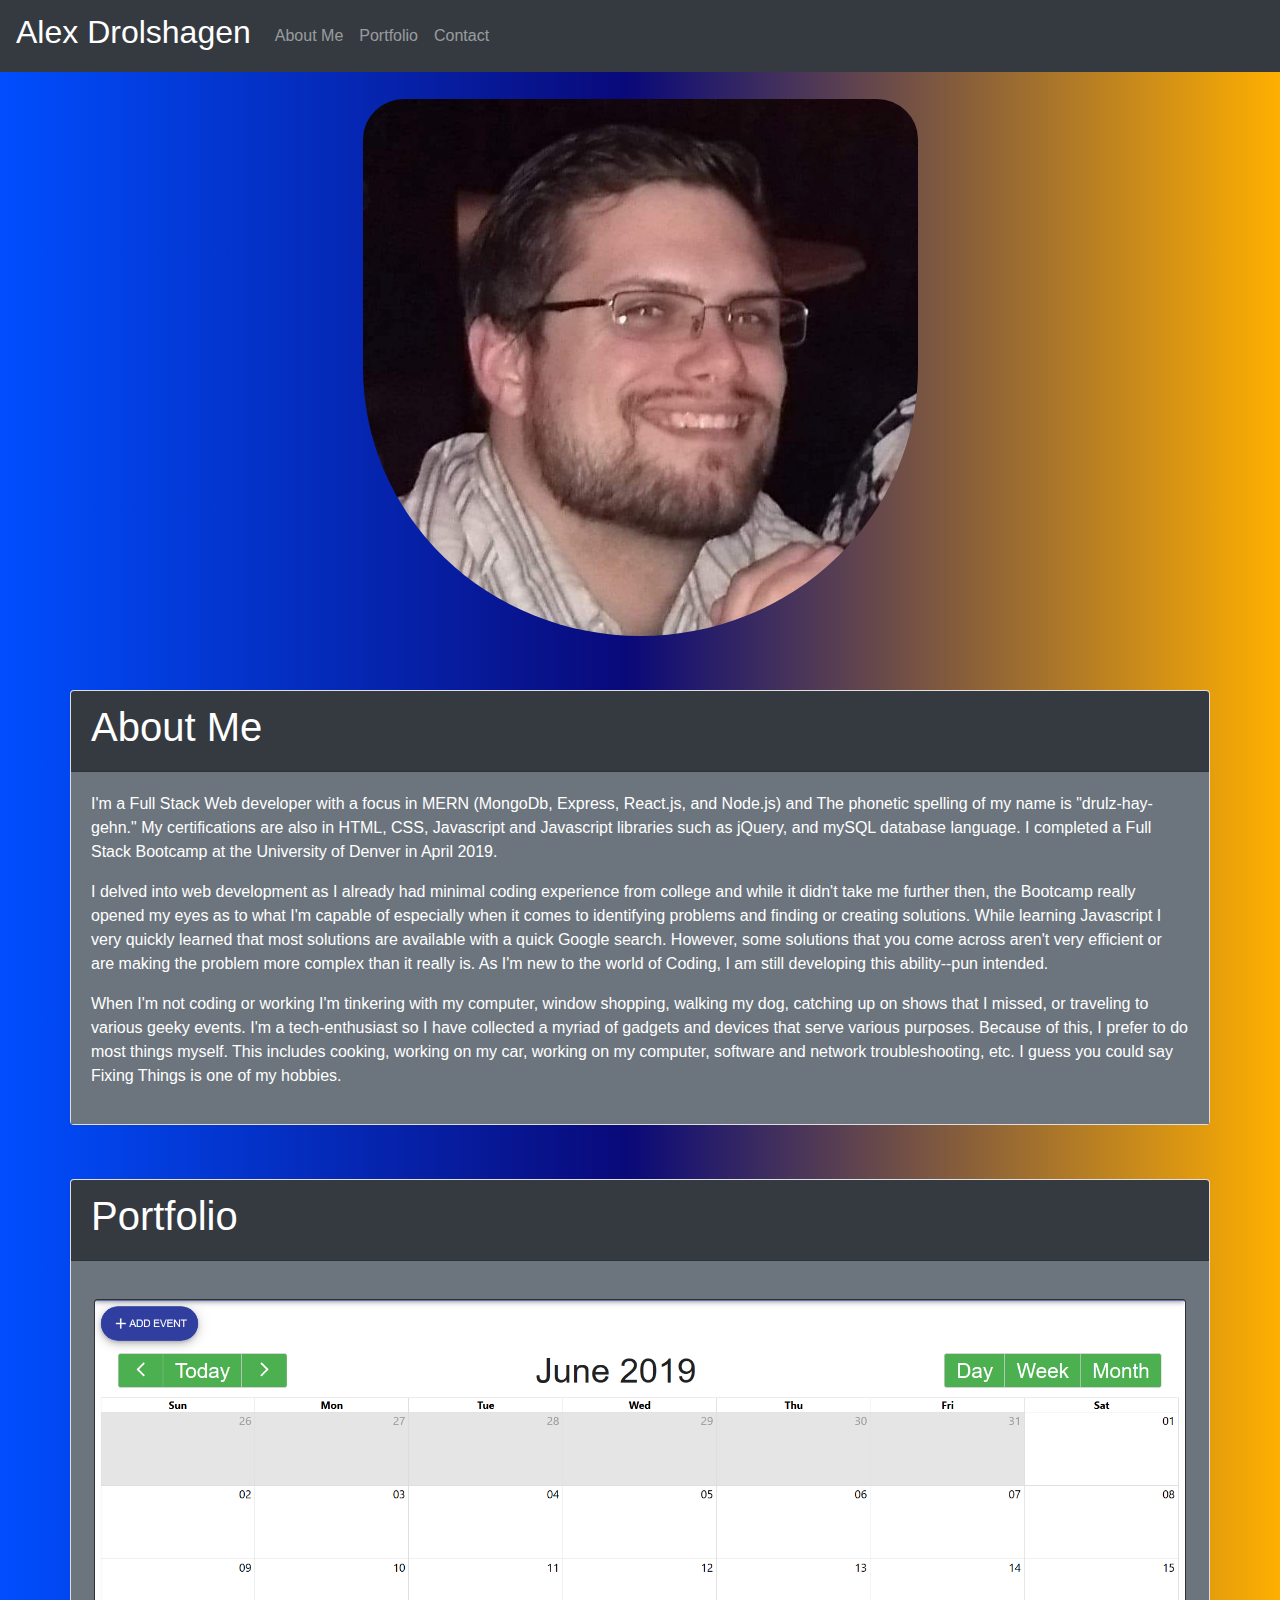
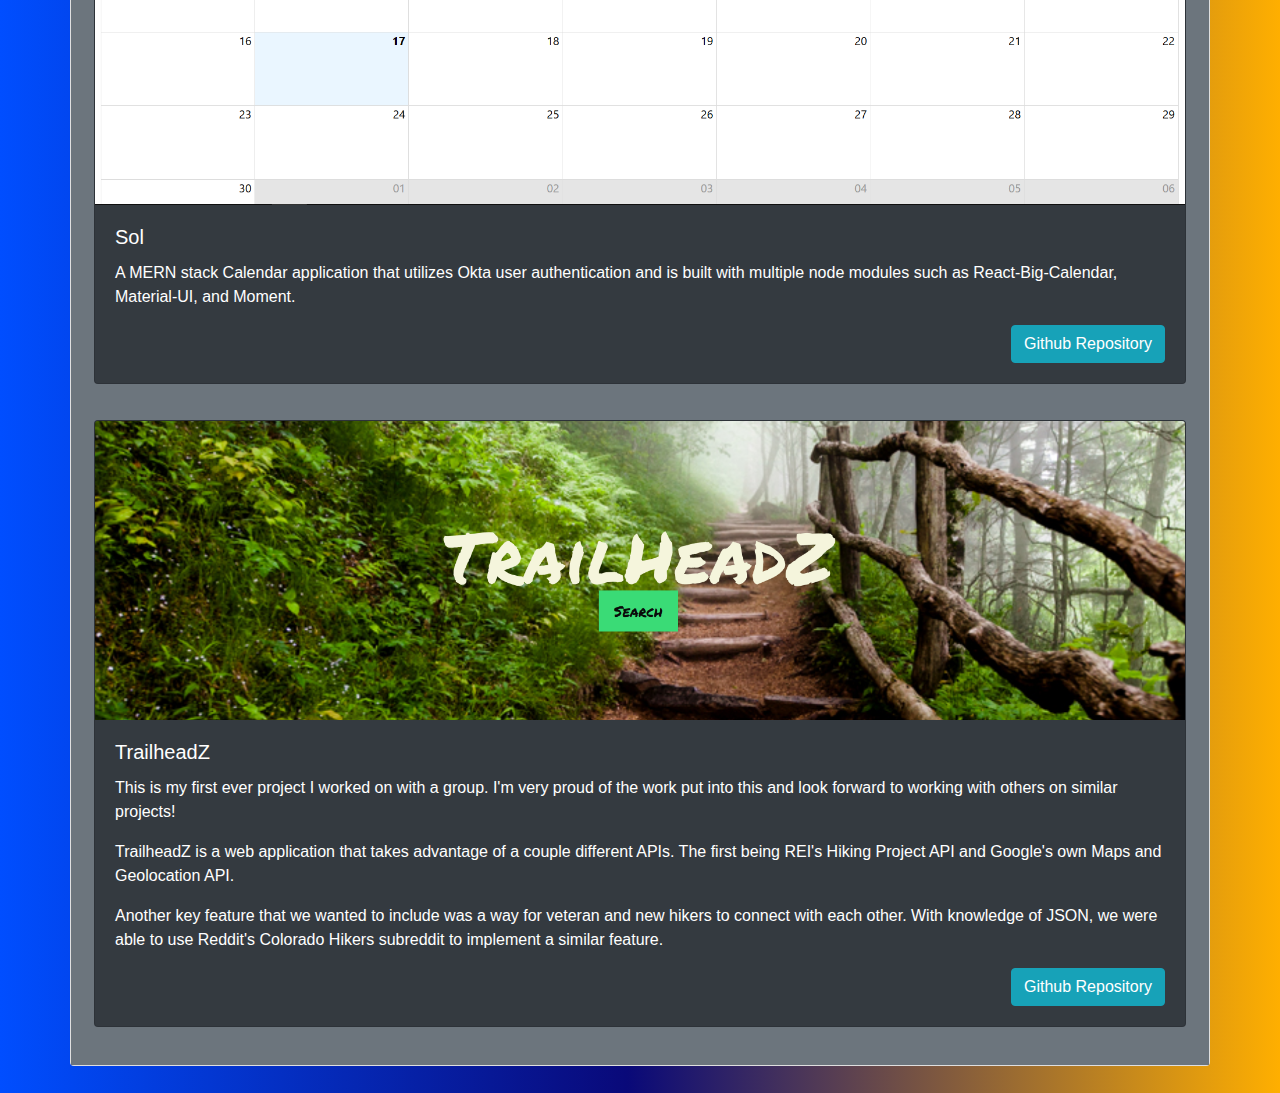
<file: index.html>
<!DOCTYPE html>
<html lang="en">

<head>
    <meta charset="UTF-8">
    <meta name="viewport" content="width=device-width, initial-scale=1.0">
    <meta http-equiv="X-UA-Compatible" content="ie=edge">

    <!-- <link rel="stylesheet" type="text/css" href="assets/style/style.css"> -->

    <link rel="stylesheet" type="text/css"
        href="https://stackpath.bootstrapcdn.com/bootstrap/4.3.1/css/bootstrap.min.css"
        integrity="sha384-ggOyR0iXCbMQv3Xipma34MD+dH/1fQ784/j6cY/iJTQUOhcWr7x9JvoRxT2MZw1T" crossorigin="anonymous">

    <link rel="stylesheet" type="text/css" href="assets/style/style.css">

    <title>Alexander Drolshagen</title>
</head>

<body>

    <!-- NEW NAVBAR. IT WORKS. DON'T TOUCH. -->
    <div>
        <nav class="navbar navbar-expand-lg navbar-dark bg-dark">

            <a class="navbar-brand" href=#top-page>
                <h2>Alex Drolshagen</h2>
            </a>
            <button class="navbar-toggler" type="button" data-toggle="collapse" data-target="#navbarSupportedContent"
                aria-controls="navbarSupportedContent" aria-expanded="false" aria-label="Toggle navigation">
                <span class="navbar-toggler-icon"></span>
            </button>

            <div class="collapse navbar-collapse" id="navbarSupportedContent">

                <ul class="navbar-nav mr-auto">
                    <li class="nav-item">
                        <a class="nav-link" href=#bio>About Me <span class="sr-only">(current)</span></a>
                    </li>

                    <li class="nav-item">
                        <a class="nav-link" href=#portfolio>Portfolio </a>
                    </li>

                    <li class="nav-item">
                        <a class="nav-link" href=contact.html>Contact </a>
                    </li>
                </ul>

            </div>


        </nav>
    </div>

    <div id="text-body" class="container">

        <!-- <img id="top-page" src="assets/images/Dreamhack2017cropped.jpg" class="img-fluid center profile-picture"
            alt="Dreamhack Austin 2018"> -->

        <img id="top-page" src="assets/images/betterprofilepic.jpg" class="img-fluid center profile-picture"
            alt="Dreamhack Austin 2018">

        <div class="row">
            <div id="bio" class="card text-white" style="margin:3vh 0vh 3vh 0vh">
                <div id="bio" class="card-header bg-dark">
                    <h1>About Me</h1>
                </div>

                <div class="card-body bg-secondary">
                    <div class="card-text">
                        <p>I'm a Full Stack Web developer with a focus in MERN (MongoDb, Express, React.js, and Node.js)
                            and The phonetic spelling of my name is "drulz-hay-gehn."
                            My certifications are also in HTML, CSS, Javascript and Javascript libraries such as jQuery,
                            and mySQL database language.
                            I completed a Full Stack Bootcamp at the University of Denver in April 2019.
                        </p>

                        <p>
                            I delved into web development as I already had minimal coding experience from college and
                            while it didn't take me further then,
                            the Bootcamp really opened my eyes as to what I'm capable of especially when it comes to
                            identifying problems and finding or creating solutions.
                            While learning Javascript I very quickly learned that most solutions are available with a
                            quick Google search. However, some solutions that you come across
                            aren't very efficient or are making the problem more complex than it really is. As I'm new to the
                            world of Coding, I am still developing this ability--pun intended.
                        </p>

                        <p>
                            When I'm not coding or working I'm tinkering with my computer, window shopping, walking my dog,
                            catching up on shows that I missed, or traveling to various geeky events. I'm a tech-enthusiast
                            so I have collected a myriad of gadgets and devices that serve various purposes. Because of this,
                            I prefer to do most things myself. This includes cooking, working on my car, working on my computer,
                            software and network troubleshooting, etc. I guess you could say Fixing Things is one of my hobbies.
                        </p>
                    </div>
                </div>
            </div>
        </div>

        <div id="portfolio" class="card row text-white" style="margin-top:3vh; margin-bottom:3vh">

            <div id="portfolio" class="card-header bg-dark">
                <h1>Portfolio</h1>
            </div>
            <div class="card-body text-white bg-secondary container">
                <div class="row">
                    <div class="card bg-dark text-white" style="margin: 2vh">
                        <a href="http://calendarproject-3.herokuapp.com/" target="_blank"><img class="card-img-top"
                                src="assets/images/CalendarImg.PNG" alt="image cap"></a>
                        <div class="card-body">
                            <h5 class="card-title">Sol</h5>
                            <p class="card-text">A MERN stack Calendar application that utilizes Okta user
                                authentication
                                and is built with multiple node modules such as React-Big-Calendar, Material-UI, and
                                Moment.
                            </p>
                            <div class="text-right">
                                <a href="https://github.com/OscarG1991/Project-3"><button type="button"
                                        class="btn btn-info">Github Repository</button></a>
                            </div>
                        </div>
                    </div>

                    <div class="card bg-dark text-white" style="margin: 2vh">
                        <a href="https://michaelsingarayar.github.io/Group-Project-1/" target="_blank"><img
                                class="card-img-top" src="assets/images/Trailheads.PNG" alt="Trailheads image cap"></a>
                        <div class="card-body">
                            <h5 class="card-title">TrailheadZ</h5>
                            <p class="card-text">This is my first ever project I worked on with a group. I'm very
                                proud
                                of
                                the work put into this and look forward to working with others on similar projects!
                            </p>
                            <p class="card-text">TrailheadZ is a web application that takes advantage of a couple
                                different
                                APIs. The first being REI's Hiking Project API and Google's own Maps and Geolocation
                                API.
                            </p>
                            <p class="card-text">Another key feature that we wanted to include was a way for veteran
                                and
                                new hikers to connect with each other. With knowledge of JSON, we were able to use
                                Reddit's
                                Colorado Hikers subreddit to implement a similar feature.</p>
                            <div class="text-right">
                                <a href="https://github.com/MichaelSingarayar/Group-Project-1"><button type="button"
                                        class="btn btn-info">Github
                                        Repository</button></a>
                            </div>
                        </div>
                    </div>

                    <div class="col">

                    </div>

                </div>

            </div>
        </div>

    </div>

</body>


<script src="https://code.jquery.com/jquery-3.3.1.slim.min.js"
    integrity="sha384-q8i/X+965DzO0rT7abK41JStQIAqVgRVzpbzo5smXKp4YfRvH+8abtTE1Pi6jizo" crossorigin="anonymous">
</script>
<script src="https://cdnjs.cloudflare.com/ajax/libs/popper.js/1.14.3/umd/popper.min.js"
    integrity="sha384-ZMP7rVo3mIykV+2+9J3UJ46jBk0WLaUAdn689aCwoqbBJiSnjAK/l8WvCWPIPm49" crossorigin="anonymous">
</script>
<script src="https://stackpath.bootstrapcdn.com/bootstrap/4.1.3/js/bootstrap.min.js"
    integrity="sha384-ChfqqxuZUCnJSK3+MXmPNIyE6ZbWh2IMqE241rYiqJxyMiZ6OW/JmZQ5stwEULTy" crossorigin="anonymous">
</script>

</html>
</file>
<file: assets/style/style.css>
html {
    scroll-behavior: smooth;
}

.profile-picture{
    /* width: 350px; */
    height: auto;
    /* margin-right: 25px; */
    border-radius: 15% 15% 100% 100%;
    /* margin-top: 10vh; */
}

body{
    background: linear-gradient(90deg, rgba(0,78,255,1) 0%, rgba(9,9,121,1) 49%, rgba(255,175,0,1) 100%);
}

.center{ 
    display: block;
    margin-left: auto;
    margin-right: auto;
    margin-bottom: 3vh;
    margin-top: 3vh;
    width: 50%;
};

.card-margin{
    margin-top: 3vh;
    margin-bottom: 3vh;
};
</file>
